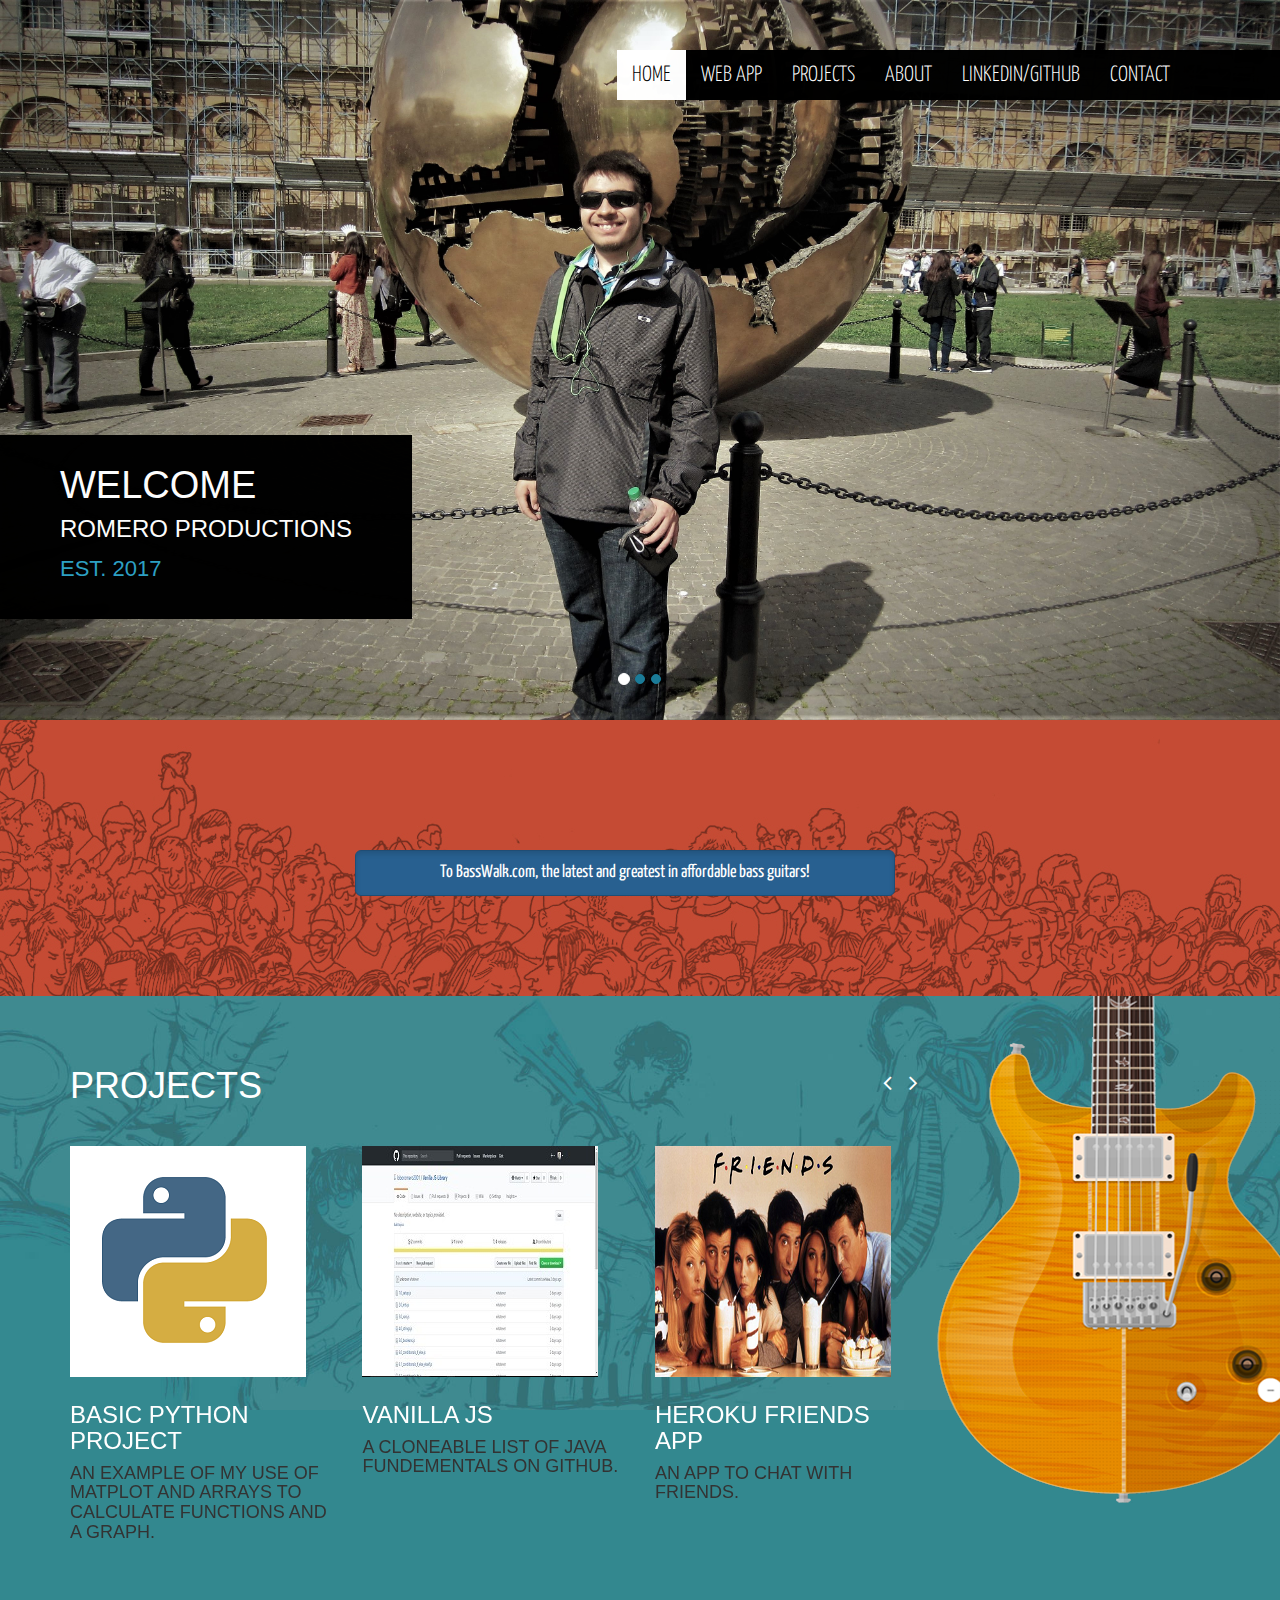
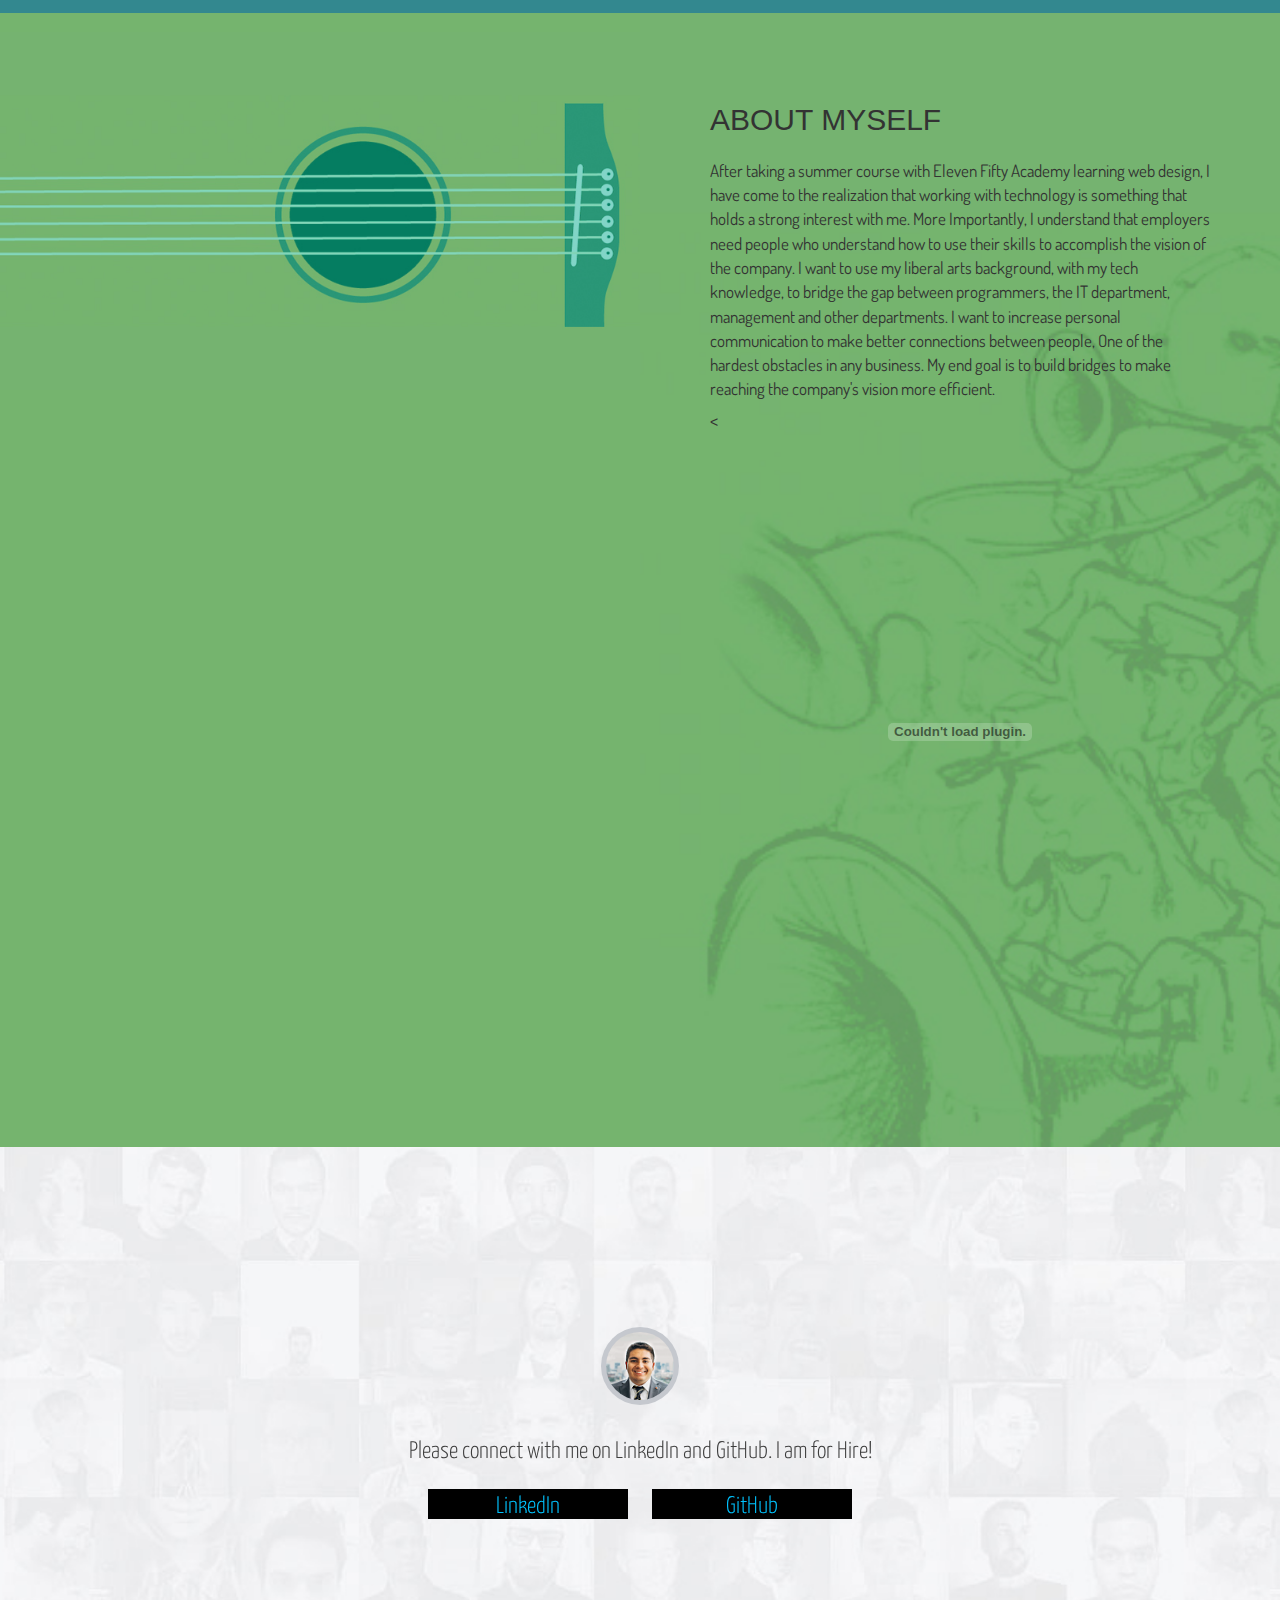
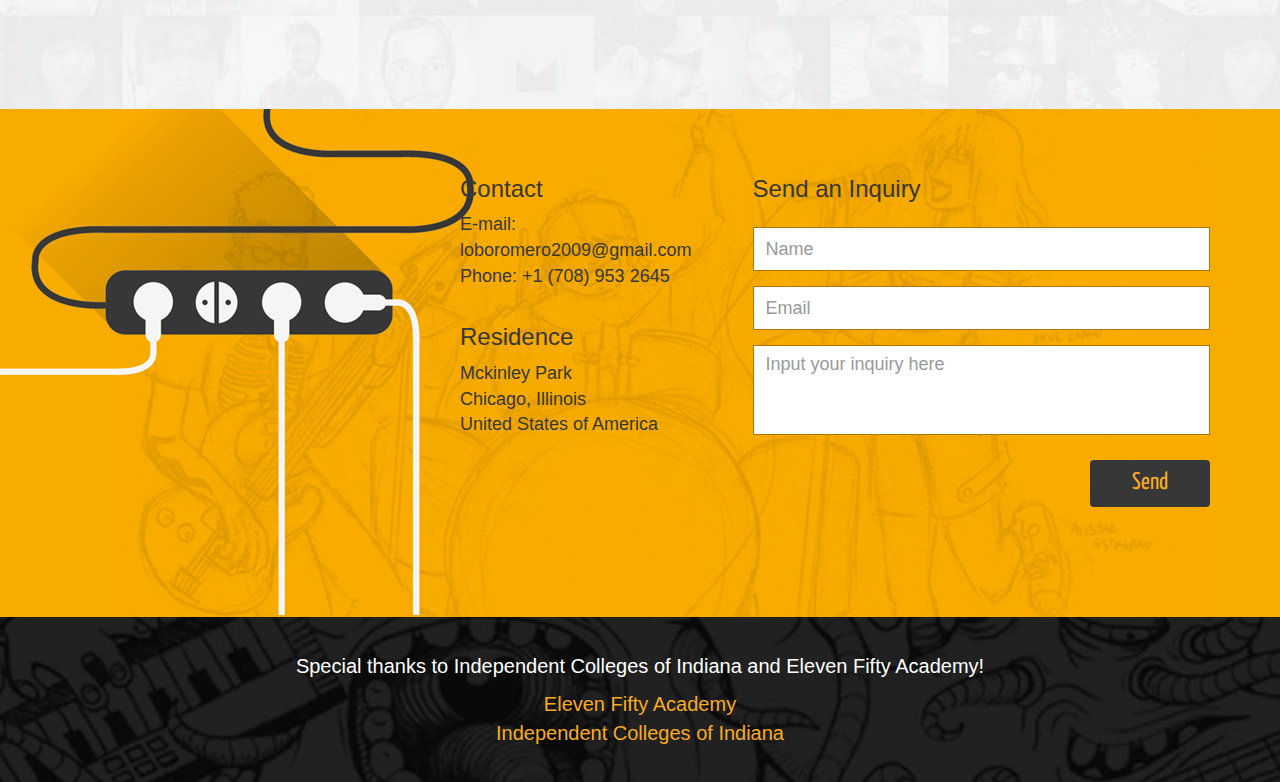
<file: index.html>
<!DOCTYPE html>
<html lang="en">
<head>
    <meta charset="utf-8">
    <meta name="viewport" content="width=device-width, initial-scale=1.0">
    <meta name="description" content="Portfolio">
    <meta name="author" content="Miguel Romero">
    <title>Romero Productions</title>
    <link href="css/bootstrap.min.css" rel="stylesheet">
    <link href="css/font-awesome.min.css" rel="stylesheet">
	<link href="css/main.css" rel="stylesheet">
	<link href="css/animate.css" rel="stylesheet">	
	<link href="css/responsive.css" rel="stylesheet">

<!-- 	<meta charset="utf-8">
	<meta name="viewport" content="width=device-width, initial-scale=1"> -->
	<!-- NOTE: Need these links for bootstrap https://www.bootstrapcdn.com/-->
	<!-- <link href="https://maxcdn.bootstrapcdn.com/bootstrap/3.3.6/css/bootstrap.min.css" rel="stylesheet" integrity="sha384-1q8mTJOASx8j1Au+a5WDVnPi2lkFfwwEAa8hDDdjZlpLegxhjVME1fgjWPGmkzs7" crossorigin="anonymous">
	<link rel="stylesheet" href="https://maxcdn.bootstrapcdn.com/bootstrap/3.3.6/css/bootstrap.min.css">
	<script src="https://ajax.googleapis.com/ajax/libs/jquery/1.12.0/jquery.min.js"></script>
	<script src="https://maxcdn.bootstrapcdn.com/bootstrap/3.3.6/js/bootstrap.min.js"></script> -->

	<link href="https://maxcdn.bootstrapcdn.com/bootstrap/3.3.6/css/bootstrap.min.css" rel="stylesheet" integrity="sha384-1q8mTJOASx8j1Au+a5WDVnPi2lkFfwwEAa8hDDdjZlpLegxhjVME1fgjWPGmkzs7" crossorigin="anonymous">
	<link rel="stylesheet" href="https://maxcdn.bootstrapcdn.com/bootstrap/3.3.6/css/bootstrap.min.css">
	<script src="https://ajax.googleapis.com/ajax/libs/jquery/1.12.0/jquery.min.js"></script>
	<script src="https://maxcdn.bootstrapcdn.com/bootstrap/3.3.6/js/bootstrap.min.js"></script>



    <!--[if lt IE 9]>
	    <script src="js/html5shiv.js"></script>
	    <script src="js/respond.min.js"></script>
    <![endif]-->       
    <link rel="shortcut icon" href="images/ico/favicon.ico">
    <link rel="apple-touch-icon-precomposed" sizes="144x144" href="images/ico/apple-touch-icon-144-precomposed.png">
    <link rel="apple-touch-icon-precomposed" sizes="114x114" href="images/ico/apple-touch-icon-114-precomposed.png">
    <link rel="apple-touch-icon-precomposed" sizes="72x72" href="images/ico/apple-touch-icon-72-precomposed.png">
    <link rel="apple-touch-icon-precomposed" href="images/ico/apple-touch-icon-57-precomposed.png">
    
</head><!--/head-->

<body>
	<header id="header" role="banner">		
		<div class="main-nav">
			<div class="container">
				<div class="header-top">
					<!-- <div class="pull-right social-icons">
						<a href="#"><i class="fa fa-LinkedIn"></i></a>
						<a href="#"><i class="fa fa-facebook"></i></a>
						<a href="#"><i class="fa fa-google-plus"></i></a>
						<a href="#"><i class="fa fa-soundCloud"></i></a>
					</div> -->
				</div>     
		        <div class="row">	        		
		            <div class="navbar-header">
		                <button type="button" class="navbar-toggle" data-toggle="collapse" data-target=".navbar-collapse">
		                    <span class="sr-only">Toggle navigation</span>
		                    <span class="icon-bar"></span>
		                    <span class="icon-bar"></span>
		                    <span class="icon-bar"></span>
		                </button>
		                <!-- <a class="navbar-brand" href="index.html">
		                	<img class="img-responsive" src="images/logo.png" alt="logo">
		                </a>    -->                 
		            </div>
		            <div class="collapse navbar-collapse">
		                <ul class="nav navbar-nav navbar-right">                 
		                    <li class="scroll active"><a href="#home">Home</a></li>
		                    <li class="scroll"><a href="#explore">Web App</a></li>                         
		                    <li class="scroll"><a href="#event">Projects</a></li>
		                    <li class="scroll"><a href="#about">About</a></li>                     
		                    <li class="no-scroll"><a href="#twitter">LinkedIn/GitHub</a></li>
		                    <!-- <li><a class="no-scroll" href="#" target="_blank">PURCHASE TICKETS</a></li> -->
		                    <li class="scroll"><a href="#contact">Contact</a></li>       
		                </ul>
		            </div>
		        </div>
	        </div>
        </div>                    
    </header>
    <!--/#header--> 

    <section id="home">	
		<div id="main-slider" class="carousel slide" data-ride="carousel">
			<ol class="carousel-indicators">
				<li data-target="#main-slider" data-slide-to="0" class="active"></li>
				<li data-target="#main-slider" data-slide-to="1"></li>
				<li data-target="#main-slider" data-slide-to="2"></li>
			</ol>
			<div class="carousel-inner">
				<div class="item active">
					<a href="https://en.wikipedia.org/wiki/St._Peter%27s_Basilica" target="_blank"><img class="img-responsive" src="images/slider/bg1.jpg" alt="slider"></a>						
					<div class="carousel-caption">
						<h2>Welcome</h2>
						<h4>Romero Productions</h4>
						<a href="#contact">Est. 2017</a>
					</div>
				</div>
				<div class="item">
					<a href="https://www.esmadrid.com/en/tourist-information/royal-palace" target="_blank"><img class="img-responsive" src="images/slider/bg2.jpg" alt="slider"></a>	
					<div class="carousel-caption">
						<h2>Welcome</h2>
						<h4>Romero Productions</h4>
						<a href="#contact">EST. 2017</a>
					</div>
				</div>
				<div class="item">
					<a href="https://en.wikipedia.org/wiki/Zaragoza" target="_blank"><img class="img-responsive" src="images/slider/bg3.jpg" alt="slider"></a>	
					<div class="carousel-caption">
						<h2>Welcome</h2>
						<h4>Romero Productions</h4>
						<a href="#contact" >EST. 2017</a>
					</div>
				</div>				
			</div>
		</div>    	
    </section>
	<!--/#home-->

	<section id="explore">
		<div class="container">
			<div class="row">
				<div class="watch">
					<!-- <img class="img-responsive" src="images/watch.png" alt=""> -->
				</div>				
				<!-- <div class="col-md-4 col-md-offset-2 col-sm-5">
					<h2>Web App Project</h2> -->
				</div>				
				<div class="col-sm-7 col-md-6" style="">					
				<a  class="web-app-button btn btn-primary active btn-lg btn-block btn-huge text-center" href="Store App/Store-App-Project.html" target="_blank">To BassWalk.com, the latest and greatest in affordable bass guitars!</a>

					<!-- <ul id="countdown">
						<li>					
							<span class="days time-font">00</span>
							<p>days </p>
						</li>
						<li>
							<span class="hours time-font">00</span>
							<p class="">hours </p>
						</li>
						<li>
							<span class="minutes time-font">00</span>
							<p class="">minutes</p>
						</li>
						<li>
							<span class="seconds time-font">00</span>
							<p class="">seconds</p>
						</li>				
					</ul> -->
				</div>
			</div>
			<!-- <div class="cart">
				<a href="#"><i class="fa fa-shopping-cart"></i> <span>Purchase Tickets</span></a>
			</div> -->
		</div>
	</section><!--/#explore-->

	<section id="event">
		<div class="container">
			<div class="row">
				<div class="col-sm-12 col-md-9">
					<div id="event-carousel" class="carousel slide" data-interval="false">
						<h2 class="heading">Projects</h2>
						<a class="even-control-left" href="#event-carousel" data-slide="prev"><i class="fa fa-angle-left"></i></a>
						<a class="even-control-right" href="#event-carousel" data-slide="next"><i class="fa fa-angle-right"></i></a>
						<div class="carousel-inner">
							<div class="item active">
								<div class="row">
									<div class="col-sm-4">
										<div class="single-event">
											<a href="https://repl.it/JGgd" target="_blank"><img class="img-responsive" src="images/event/event1.jpg""></a>
											<h4>Basic Python Project</h4>
											<h5>An example of my use of matplot and arrays to calculate functions and a graph.</h5>
										</div>
									</div>
									<div class="col-sm-4">
										<div class="single-event">
											<a href="https://github.com/loboromero2001/Vanilla-JS-Library" target="_blank"><img class="img-responsive" src="images/event/event2.JPG" alt="event-image"></a>
											<h4>Vanilla JS</h4>
											<h5>A cloneable list of Java fundementals on GitHub.</h5>
										</div>
									</div>
									<div class="col-sm-4">
										<div class="single-event">
											<a href="https://nameless-plateau-94522.herokuapp.com/" target="_blank"><img class="img-responsive" src="images/event/event3.jpg" alt="event-image"></a>
											<h4>Heroku Friends App</h4>
											<h5>An app to chat with friends.</h5>
										</div>
									</div>
								</div>
							</div>
							<div class="item">
								<div class="row">
									<div class="col-sm-4">
										<div class="single-event">
											<a href="https://codepen.io/loboromero2001/full/zzvgJN/" target="_blank"><img class="img-responsive" src="images/event/event4.JPG" alt="event-image"></a>
											<h4>Guessing Game</h4>
											<h5>Use of HTML, CSS, and JS to create a number guessing game.</h5>
										</div>
									</div>
									<div class="col-sm-4">
										<div class="single-event">
											<a href="https://codepen.io/loboromero2001/full/bRdWde/" target="_blank"><img class="img-responsive" src="images/event/event5.JPG" alt="event-image"></a>
											<h4>CSS Creature</h4>
											<h5>Creativity using CSS and HTML.</h5>
										</div>
									</div>
									<div class="col-sm-4">
										<div class="single-event">
											<a href="https://repl.it/JISo/1" target="_blank"><img class="img-responsive" src="images/event/event6.jpg" alt="event-image"></a>
											<h4>Star Wars Quiz</h4>
											<h5>Another Python project I made with a series of if statements.</h5>
										</div>
									</div>
								</div>
							</div>
						</div>
					</div>
				</div>
				<div class="guitar">
					<img class="img-responsive" src="images/guitar.png" alt="guitar">
				</div>
			</div>			
		</div>
	</section><!--/#event-->

	<section id="about">
		<div class="guitar2">				
			<img class="img-responsive" src="images/guitar2.jpg" alt="guitar">
		</div>
		<div class="about-content">					
					<h2>About Myself</h2>
					<p>		    After taking a summer course with Eleven Fifty Academy learning web design, I have come to the realization that working with technology is something that holds a strong interest with me. More Importantly, I understand that employers need people who understand how to use their skills to accomplish the vision of the company. I want to use my liberal arts background, with my tech knowledge, to bridge the gap between programmers, the IT department, management and other departments. I want to increase personal communication to make better connections between people, One of the hardest obstacles in any business.
					My end goal is to build bridges to make reaching the company's vision more efficient.
</p>
					<<!-- a href="#" class="btn btn-primary">View Date & Place <i class="fa fa-angle-right"></i></a> -->
					<object type="application/pdf" data="images/Miguel-Romero-Resume-SM.pdf" " width="500px" height="600px"></object>
				
		</div>
	</section><!--/#about-->
	
	<section id="twitter">
		<div id="twitter-feed" class="carousel slide" data-interval="false">
			<div class="twit">
				<!-- <img class="img-responsive" src="images/twit.png" alt="twit"> -->
			</div>
			<div class="row">
				<div class="col-sm-6 col-sm-offset-3">
					<div class="text-center carousel-inner center-block">
						<div class="item active">
							<img src="images/twitter/twitter1.png" alt="">
							<p>Please connect with me on LinkedIn and GitHub. I am for Hire!</p>
							<a href="https://www.linkedin.com/in/miguel-romero-2bb741a5" target="_blank"><button id="LinkedInButton">LinkedIn</button></a>
							<a href="https://github.com/loboromero2001" target="_blank"><button id="LinkedInButton">GitHub</button></a>
						</div>
						<!-- <div class="item">
							<img src="images/twitter/twitter2.png" alt="">
							<p>In hac habitasse platea dictumst. Nam pulvinar, odio sed rhoncus suscipit </p>
							<a href="#">https://t.co/yY7s1IfrAb 2 days ago</a>
						</div>
						<div class="item">
							<img src="images/twitter/twitter3.png" alt="">
							<p>In hac habitasse platea dictumst. Nam pulvinar, odio sed rhoncus suscipit </p>
							<a href="#">https://t.co/yY7s1IfrAb 2 days ago</a>
						</div> -->
					</div>
					<!-- <a class="twitter-control-left" href="#twitter-feed" data-slide="prev"><i class="fa fa-angle-left"></i></a>
					<a class="twitter-control-right" href="#twitter-feed" data-slide="next"><i class="fa fa-angle-right"></i></a> -->
				</div>
			</div>
		</div>		
	</section><!--/#twitter-feed-->
	
	<!-- <section id="sponsor">
		<div id="sponsor-carousel" class="carousel slide" data-interval="false">
			<div class="container">
				<div class="row">
					<div class="col-sm-10">
						<h2>Sponsors</h2>			
						<a class="sponsor-control-left" href="#sponsor-carousel" data-slide="prev"><i class="fa fa-angle-left"></i></a>
						<a class="sponsor-control-right" href="#sponsor-carousel" data-slide="next"><i class="fa fa-angle-right"></i></a>
						<div class="carousel-inner">
							<div class="item active">
								<ul>
									<li><a href="#"><img class="img-responsive" src="images/sponsor/sponsor1.png" alt=""></a></li>
									<li><a href="#"><img class="img-responsive" src="images/sponsor/sponsor2.png" alt=""></a></li>
									<li><a href="#"><img class="img-responsive" src="images/sponsor/sponsor3.png" alt=""></a></li>
									<li><a href="#"><img class="img-responsive" src="images/sponsor/sponsor4.png" alt=""></a></li>
									<li><a href="#"><img class="img-responsive" src="images/sponsor/sponsor5.png" alt=""></a></li>
									<li><a href="#"><img class="img-responsive" src="images/sponsor/sponsor6.png" alt=""></a></li>
								</ul>
							</div>
							<div class="item">
								<ul>
									<li><a href="#"><img class="img-responsive" src="images/sponsor/sponsor6.png" alt=""></a></li>
									<li><a href="#"><img class="img-responsive" src="images/sponsor/sponsor5.png" alt=""></a></li>
									<li><a href="#"><img class="img-responsive" src="images/sponsor/sponsor4.png" alt=""></a></li>
									<li><a href="#"><img class="img-responsive" src="images/sponsor/sponsor3.png" alt=""></a></li>
									<li><a href="#"><img class="img-responsive" src="images/sponsor/sponsor2.png" alt=""></a></li>
									<li><a href="#"><img class="img-responsive" src="images/sponsor/sponsor1.png" alt=""></a></li>
								</ul>
							</div>
						</div>
					</div>
				</div>				
			</div> -->
			<div class="light">
				<!-- <img class="img-responsive" src="images/light.png" alt=""> -->
			</div>
		</div>
	</section><!--/#sponsor-->

	<section id="contact">
		<!-- <div id="map">
			<div id="gmap-wrap">
	 			<div id="gmap"> 				
	 			</div> -->	 			
	    	</div>
		</div><!--/#map-->
		<div class="contact-section">
			<div class="ear-piece">
				<img class="img-responsive" src="images/ear-piece.png" alt="">
			</div>
			<div class="container">
				<div class="row">
					<div class="col-sm-3 col-sm-offset-4">
						<div class="contact-text">
							<h3>Contact</h3>
							<address>
								E-mail: loboromero2009@gmail.com<br>
								Phone: +1 (708) 953 2645<br>
							</address>
						</div>
						<div class="contact-address">
							<h3>Residence</h3>
							<address>
								Mckinley Park<br>
								Chicago, Illinois<br>
								United States of America
							</address>
						</div>
					</div>
					<div class="col-sm-5">
						<div id="contact-section">
							<h3>Send an Inquiry</h3>
					    	<div class="status alert alert-success" style="display: none;"></div>
					    	<form id="main-contact-form" class="contact-form" name="contact-form" method="post" action="https://formspree.io/loboromero2009@gmail.com">
					            <div class="form-group">
					                <input type="text" name="name" class="form-control" required="required" placeholder="Name">
					            </div>
					            <div class="form-group">
					                <input type="email" name="email" class="form-control" required="required" placeholder="Email">
					            </div>
					            <div class="form-group">
					                <textarea name="message" id="message" required="required" class="form-control" rows="4" placeholder="Input your inquiry here"></textarea>
					            </div>                        
					            <div class="form-group">
					                <button type="submit" class="btn btn-primary pull-right">Send</button>
					            </div>
					        </form>	       
					    </div>
					</div>
				</div>
			</div>
		</div>		
	</section>
    <!--/#contact-->

    <footer id="footer">
        <div class="container">
            <div class="text-center">
                <p>Special thanks to Independent Colleges of Indiana and Eleven Fifty Academy!</p>
                <a target="_blank" href="https://www.elevenfifty.org/">Eleven Fifty Academy</a><br><a target="_blank" href="https://www.icindiana.org/">Independent Colleges of Indiana</a><br>                
            </div>
        </div>
    </footer>
    <!--/#footer-->
  
    <script type="text/javascript" src="js/jquery.js"></script>
    <script type="text/javascript" src="js/bootstrap.min.js"></script>
	<script type="text/javascript" src="https://maps.google.com/maps/api/js?sensor=true"></script>
  	<script type="text/javascript" src="js/gmaps.js"></script>
	<script type="text/javascript" src="js/smoothscroll.js"></script>
    <script type="text/javascript" src="js/jquery.parallax.js"></script>
    <script type="text/javascript" src="js/coundown-timer.js"></script>
    <script type="text/javascript" src="js/jquery.scrollTo.js"></script>
    <script type="text/javascript" src="js/jquery.nav.js"></script>
    <script type="text/javascript" src="js/main.js"></script>  
</body>
</html>

<!--__________________________________
To update the live website use  
git add .
git commit -m “‘what I changed’” 
git push 
___________________________________
-->
</file>
<file: css/main.css>
@import url(http://fonts.googleapis.com/css?family=Dosis:400,200,300,500,600,700,800);
@import url(http://fonts.googleapis.com/css?family=Yanone+Kaffeesatz:400,300,200,700);


/*************************
*******Typography******
**************************/

body {
  font-family: 'Dosis', sans-serif;
  font-size: 17px;
  color: #fff
}


.btn {
  border-radius: 0;
  font-family: 'Yanone Kaffeesatz','sans-serif';
  font-size: 20px;
  padding: 9px 23px;
}

a {
  -webkit-transition: 300ms;
  -moz-transition: 300ms;
  -o-transition: 300ms;
  transition: 300ms;
}

a:focus, 
a:hover {
  text-decoration: none;
  outline: none
}

h1, h2, h3, h4, h5, h6 {
  font-family: 'Yanone Kaffeesatz', 'sans-serif';
  font-weight: 300;
  text-transform: uppercase;
}

h2 {
  font-size: 36px
}

.navbar-toggle {
  margin-top: 12px
}

.navbar-toggle .icon-bar {
  background-color: #fff;
}

.navbar-toggle, 
.navbar-toggle:focus {
  border:1px solid #fff;
  outline: none;
}


/*************************
*******Header CSS******
**************************/

.header-top {
  display: block;
  overflow: hidden;
  padding: 25px;
}

.main-nav {
  position: absolute;
  width: 100%;
  z-index: 999;
}

.main-nav 
.container {
  width: 100%
}

.social-icons a {
  font-size: 18px;
  color: #fff;
  padding-left:20px;  
}

/*.social-icons .fa-facebook:hover {
  color: #3B5997
}

.social-icons .fa-twitter:hover {
  color:#29C5F6
}

.social-icons .fa-google-plus:hover {
  color:#D13D2F
}

.social-icons .fa-soundCloud:hover{
  color: #ec5538
}
*/
.navbar-brand {
  background-color: #000000;
  height: 90px;
  margin-bottom: 20px;
  position: relative;
  width: 297px;
}

.navbar-brand img {
  position: absolute;
  top: -35px;
}

.navbar-right {
  background-color: #000000;
  padding:0 95px 0 0;
  opacity: .99
}

.navbar-right li a {
  padding: 35px 21px;
  font-size: 22px;
  color: #fff;
  text-transform: uppercase;
  font-family: 'Yanone Kaffeesatz', 'sans-serif';
  font-weight: 300;
}

.navbar-right li a:hover, 
.navbar-right li a:focus,  
.navbar-right .active a {
  background-color: #fff;
  color: #000000
}


.fixed-menu {
  background-color: #000000;
  position: fixed;
  top: 0;
}

.fixed-menu .navbar-right {
  padding: 0;
}


.fixed-menu .navbar-right li a {
  font-size: 18px;
  padding: 20px 25px;
  text-shadow:inherit;
}

.fixed-menu .navbar-brand {
  height: 60px;
  margin-top: 0;
  padding: 0;
  margin-bottom: 0;
  width: 125px;
}

.fixed-menu .navbar-brand img {
  height:60px;
  top: 0;
}

.fixed-menu .header-top {
  display: none;
}



/*************************
*******Home CSS******
**************************/

#home {
  position: relative;
  overflow: hidden;
}

#main-slider img {
  width: 100%
}

#main-slider 
.carousel-caption {
  background: none repeat scroll 0 0 #000000;
  bottom: 14%;
  float: left;
  left: 0;
  opacity: 0.99;
  padding:10px 60px 35px;
  right: inherit;
  text-transform: uppercase;
  color: #fff;
  text-align: left;
}


#main-slider 
.carousel-caption h2 {  
  font-size: 38px;
 
}

#main-slider 
.carousel-caption h4 {
  font-size: 24px;
}

#main-slider 
.carousel-caption a {
  font-size: 22px;
  color: #2da1c5
}

#main-slider 
.carousel-caption a:hover {
  color: #2588a6
}

#main-slider 
.carousel-caption a:hover i {
  margin-left: 35px
}

#main-slider 
.carousel-caption a i {
  margin-left: 15px;
  -webkit-transition: all 0.3s ease-in-out;
  -moz-transition: all 0.3s ease-in-out;
  -ms-transition: all 0.3s ease-in-out;
  -o-transition: all 0.3s ease-in-out;
  transition: all 0.3s ease-in-out;
}

#main-slider 
.carousel-indicators li {
  background-color:#1B7B98;
  border: 1px solid #1B7B98;
}

#main-slider 
.carousel-indicators li.active {
  background-color:#fff;
  border: 1px solid #fff;
}

/*************************
*******Explore CSS******
**************************/

#explore {
  background-color: #000;
  background-image: url("../images/event-bg.jpg");
  background-position: center bottom;
  /*background-size: contain;*/
  background-repeat:no-repeat;
  position: relative;
  overflow: hidden;
  padding: 130px 0 100px;
}

.watch {
  position: absolute;
  left: 0;
  top: 7%;
}

#explore h2 {
  font-size: 42px;
  text-transform: uppercase;
  text-align: center;
}

#countdown {
  display: block;
  overflow: hidden;
  text-align: center;
  padding: 0
}

#countdown li {
  list-style: none;
  display:inline-block;
  margin-right: 40px;
  text-align: center;
  text-transform: uppercase;
  font-size: 18px;
  position: relative;
}

#countdown li:last-child {
  margin-right: 0
}

#countdown li span {
  display: block;
  font-size: 40px;
  font-weight: 700;
  height: 82px;
  line-height: 79px;
  width: 75px;
  border-radius: 10px;
  border-right: 1px solid #9e3e2e;
  border-bottom: 1px solid #9e3e2e;
}

#countdown li .days {
  background-color: #45b29d;
  border-top: 1px solid #6ac1b1;
  border-left: 1px solid #6ac1b1;
}

#countdown li .hours {
  background-color: #efc94c; 
  border-top: 1px solid #f2d470;
  border-left: 1px solid #f2d470;
}

#countdown li .minutes {
  background-color: #e27a3f;
  border-top: 1px solid #e89565;
  border-left: 1px solid #e89565;
}

#countdown li .seconds {
  background-color: #df5a49;
  border-top: 1px solid #e57b6d;
  border-left: 1px solid #e57b6d;
}

#countdown li:before {
  background-color: #FFFFFF;
  content: "";
  height: 11px;
  left: 0;
  position: absolute;
  top: 36px;
  width: 1px;
}

#countdown li:after {
  background-color: #FFFFFF;
  content: "";
  height: 11px;
  right:0;
  position: absolute;
  top: 36px;
  width: 1px;
}

.cart {
  background-color: #b34534;  
  position: absolute;
  right:-200px;
  top: 37%;
  width:252px;
   -webkit-transition: all 0.7s ease-in-out;
  -moz-transition: all 0.7s ease-in-out;
  -ms-transition: all 0.7s ease-in-out;
  -o-transition: all 0.7s ease-in-out;
  transition: all 0.7s ease-in-out;
}

.cart:hover {
  right:0;
}


.cart a {
  color: #FFFFFF;
  display: block;
  font-size: 24px;
  text-transform: uppercase;
}

.cart a i {
  font-size: 30px;  
  padding: 20px 12px;
  background-color: #A64030; 
  margin-right: 3px;
}

 

 /*************************
*******Event CSS******
**************************/
#event {
  background-color: #33888F;
  background-image: url("../images/performar-bg.jpg");
  background-position: 50% 0;
  background-size: contain;
  position: relative;
  background-repeat: no-repeat;
}

.guitar {
  position: absolute;
  right:0;
  top: 0
}


#event h2 {
  color: #FFFFFF;
  font-size: 36px;
  font-weight: 300;
  margin-bottom: 40px;
  margin-top: 70px;
  text-transform: uppercase;
}

.single-event {
  margin-bottom: 70px;
}

.single-event h4 {
  color: #FFFFFF;
  font-size: 24px;
  font-weight: 300;
  line-height: 26px;
  margin-top: 25px;
  text-transform: uppercase;
}


.single-event h5 {
  font-size: 18px;
  font-weight: 100;
  display: block;
}

#event-carousel {
  position: relative;
}

.even-control-left, 
.even-control-right {
  position: absolute;
  font-size: 24px;
  color: #fff;
  top: 0;
}

.even-control-left {
  right: 3%
} 

.even-control-right {
  right: 0;
}


/*************************
*******About CSS**********
**************************/

#about {
  background-color: #75B46E;  
  position: relative;  
  width: 100%;
  display: flex;
}

.guitar2 {
  top: 0;
  width: 50%;
}

.guitar2 img {
  padding-top: 3%;
}

.about-content {
  width: 50%;
   background-image: url("../images/about-bg.jpg");
  background-position: left bottom;
  background-repeat: no-repeat;
  background-size: cover;
  padding: 70px 70px 110px;
}


#about h2 {
  margin-bottom: 23px;
}

.about-content p {
  font-size: 17px;
  font-family: 'Dosis',sans-serif;
}

#about .btn-primary {
  background-color: #137c61;
  color: #fff;
  text-transform: capitalize;
  border: none;
  margin-top: 28px;
}

#about .btn-primary:hover {
  background-color: #126d55
}



/*************************
******Twitter CSS****
**************************/

#twitter {
  background-color: #ecedef;
  background-image: url("../images/twitter-bg.jpg");
  background-position: center bottom;
  background-size: cover;
  background-repeat:no-repeat;
  position: relative;
  padding: 180px 0 180px;
  overflow: hidden;
}

.twit {
  position: absolute;
  left: 0;
  top:-42%;
}

#twitter-feed .item {
  text-align: center;
}

#twitter-feed .item img {
  display: inline-block;
  width: 78px;
  height: 78px;
  border-radius: 50%;
  background-color: #c5c8ce;
  padding: 5px;
  margin-bottom: 30px;
}

#twitter-feed .item a, 
#twitter-feed .item p { 
  font-size: 24px;
  font-weight: 300;
  font-family: 'Yanone Kaffeesatz','sans-serif';
}

#twitter-feed .item p {
  color: #3D3D3D;
}

#twitter-feed .item a {
  color:#00c3ff;
}

.twitter-control-left, 
.twitter-control-right {
  position: absolute;
  color: #00c3ff;
  top: 59%;
  font-size: 24px
}

.twitter-control-left {
  left: 0;
}

.twitter-control-right {
  right:0;
} 



/*************************
******Sponsor CSS****
**************************/

#sponsor {
  background-color: #1881a2;
  background-image: url("../images/sponsor-bg.jpg");
  background-position:50% 0;
  background-size: cover;
  background-repeat:no-repeat;
  position: relative;
}

.light {
  position: absolute;
  right: 0;
  bottom: 0;
}

#sponsor .col-sm-10 {
  z-index: 10;
}

#sponsor h2 {
  margin-top: 90px;
  margin-bottom: 40px;
}

#sponsor .item ul {
  font-size: 0;
  padding: 0;
}


#sponsor .item ul li {
  display: inline-block;
  list-style: none;
  width: 33.33%;
  margin-bottom: 75px;
}

#sponsor .item ul li:last-child {
  margin-right: 0
}

.sponsor-control-left, 
.sponsor-control-right {
  color: #FFFFFF;
  font-size: 24px;
  position: absolute;
  top: 20%;
}

.sponsor-control-left {
  right: 12%
}

.sponsor-control-right {
  right: 10%
}


/*************************
******Map CSS****
**************************/
#map {
  position: relative;
}

#gmap {
  height:450px;  
}


/*************************
******Contact CSS****
**************************/

.contact-section {
  background-color: #F8AC00;
  background-image: url("../images/contact-bg.jpg");
  background-position:60% 0;
  background-size:contain;
  background-repeat:no-repeat;  
  position: relative;
}

.ear-piece {
  position: absolute;
  left: 0;
  top: 0;
}

#contact .container {
  padding-top:47px;
}

#contact h3 {
  text-transform:inherit;
  color: #373737; 
}

#contact-section h3 {  
  margin-bottom: 25px
}

#contact address {
  font-size: 18px;  
  color: #373737; 
}

.contact-text {
  margin-bottom: 35px;
  display: block;
}


#contact-section .form-control {
  border-color: #ae750d;
  box-shadow:none;
  outline: 0 none;
  border-radius: 0;
  color: #797979;
  font-size: 18px;
}

#contact-section .form-control:focus {
  border-color: #ae750d;
}

#contact-section input {  
  height: 44px;
}

#contact-section textarea {
  height: 90px;
  resize:none;
}

#contact-section .btn-primary {
  background-color: #373737;
  color: #f7ab24;
  border: none;
  font-size: 24px;
  padding: 6px 42px;
  margin-bottom: 110px;
  margin-top: 10px
}

#contact-section .btn-primary:hover {
  background-color: #212020;
  color: #fff
}



/*************************
******Footer CSS****
**************************/

#footer {
  background-color: #212121;
  background-image: url("../images/footer-bg.jpg");
  background-position: center bottom;
  background-repeat: no-repeat;
  background-size: cover;
  color: #FFFFFF;
  font-size: 20px;
  padding: 35px 0;
}

#footer a {
  color:#f7ab24
}

#footer a:hover {
  color:#1B7B98
}


#storeApp{
  margin: 10px;
  width: 200px;
  height: 30px;
  background-color: #AAAAAA;
  border: none;
}
#LinkedInButton{
  margin: 10px;
  width: 200px;
  height: 30px;
  background-color: #000000;
  border: none;
}
.web-app-button{
  margin-left: 270px;
}
.BassWalkText{
  margin-left: 300px;
}
</file>
<file: css/responsive.css>
/* lg */ 
@media (min-width: 1200px) {
  
}

/* md */
@media (min-width: 992px) and (max-width: 1199px) {

  .navbar-right {
    padding: 0 30px 0 0;
  }

  .navbar-right li a {
    padding: 35px 15px;
  }

  .fixed-menu .container {
    width: 100%;
  }

  .fixed-menu .navbar-right {
    padding-right: 30px;
  }

  .fixed-menu .navbar-right li a {
    padding: 20px;
  }

  
  #countdown li {
    margin-right: 30px;
  }

  .guitar {
    right:0;
  }

  .guitar2 {
    height: 100%
  }

    .guitar2 img {
      padding-top: 20%;
    }

  .ear-piece {
    left: -15%;
  }

  #event .col-md-9 {
    z-index: 10;
  }


}

/* sm */
@media (min-width: 768px) and (max-width: 991px) {

  .navbar-brand {
    width: 215px;
    height: 60px;
  }

  .navbar-right {
    padding: 0;
  }

  .navbar-right li a {
    padding:20px 11px;
    font-size: 17px;
  }

  .fixed-menu .container {
    width: 100%;
  }

  .fixed-menu .navbar-right {
    padding-right: 30px;
  }

  .fixed-menu .navbar-right li a {
    padding: 20px 15px;
    font-size: 17px;
  }
 
 #countdown li {
  margin-right: 15px;
 }

  .sponsor-control-left {
    right:8%;
  }

  .sponsor-control-right {
    right: 5%;
  }

  .guitar, .ear-piece, .light {
    display: none;
  }

  .watch {
    left: -8%
  }

  .guitar2 {
    height: 100%;
  }

  .guitar2 img {
    padding-top:38%;
  }

  .twit {
    left: -5%;
  }


}

/* xs */
@media (max-width: 767px) {

  .main-nav .container {
    display: none;
  }
  
  .fixed-menu .container {
    display: block;
  }

   .fixed-menu .container {
    width: 100%;
  }

  .navbar-brand {
    width: inherit;
  }

  .fixed-menu .navbar-right li a {
    padding: 7px 25px;
  }

  #home {
    margin-top: 10%;
  }

  #main-slider .carousel-caption {
    bottom: 17%;
    padding: 10px;
    line-height: 0;
  }

  #main-slider .carousel-caption h2 {
    font-size: 20px;
    margin-top: 3px;
  }

  #main-slider .carousel-caption h4 {
    font-size: 16px;
  }

  #main-slider .carousel-caption a {
    font-size: 14px;
    color: #2da1c5;
  }

  #explore {
    background-size:cover;
  }

  #explore h2 {
    float: inherit;
    font-size: 30px;
    margin-bottom: 30px;
  }  

  #countdown li {
    font-size: 14px;
    margin-right:35px;
    width:inherit;
  }

  #countdown li span {
    font-size: 24px;
    height: 60px;
    line-height: 60px;
    width: 60px;
  }

  #countdown li:before, 
  #countdown li:after {
    top:25px;
  }

  .cart a {
    font-size: 18px;
  }

  .cart a i {
    font-size: 20px;
    padding:15px;
  }

   /*event */
  .single-event {
    margin-bottom: 40px;
  }


  #event h2, 
  #about h2, 
  #sponsor h2 {
    font-size: 30px;
  }

  .twitter-control-left, 
  .twitter-control-right {
    top: inherit;
    bottom: -40px;
  }

  .twitter-control-left {
    left: 46%;
  }

  .twitter-control-right {
    right: 46%;
  }

  #sponsor {
    background-position: right 0 bottom 0;
  }

  .sponsor-control-left, 
  .sponsor-control-right {
    top:0;
  }

  .sponsor-control-left {
    right: 10%;
  }

  .sponsor-control-right {
    right: 5%;
  }

  #sponsor .item ul li {
    width: 30%;
    margin-right:3%
  }

  #sponsor .item ul li:last-child {
    margin-right: 0;
   }


  #footer {
    font-size: 16px;
  }

  .watch, .guitar, .guitar2, .twit, .light, .ear-piece {
    display: none;
  }

  .contact-section {
    background-position: left 0 bottom 0;
    background-size: cover;
  }

  .about-content {
    width: 100%;    
    padding: 70px 25px 110px;
  }

}

/* XS Portrait */
@media (max-width: 479px) {

  .main-nav .container {
    display: none;
  }

  .fixed-menu .container {
    display: block;
  }

  .fixed-menu .navbar-right li a {
    padding: 10px 25px;
  }

  /* Home */

  #home {
    margin-top: 18%;
  }

  .fixed-menu .container {
    width: 100%;
  }

  .navbar-brand {
    width: inherit;
  }


  #main-slider .carousel-caption {
    bottom: 17%;
    padding: 10px;
    line-height: 0;
  }

  #main-slider .carousel-caption h2 {
    font-size: 18px;
    margin-top: 3px;
  }

  #main-slider .carousel-caption h4 {
    font-size: 14px;
  }

  #main-slider .carousel-caption a {
    font-size: 12px;
    color: #2da1c5;
  }

  .carousel-indicators {
    bottom: 0;
  }

  /* Explore */
  #explore {
    background-size:cover;
  }

  #explore h2 {
    float: inherit;
    font-size: 30px;
    margin-bottom: 30px;
  }  

  #countdown li {
    font-size: 14px;
    margin-right: 15px;
    width: 45px;
  }

  #countdown li span {
    font-size: 20px;
    height: 45px;
    line-height: 45px;
    width: 45px;
  }

  #countdown li:before, 
  #countdown li:after {
    top: 18px
  }

  .cart {
    right:-209px;
  }

  .cart a {
    font-size: 18px;
  }

  .cart a i {
    font-size: 20px;
    padding:12px;
  }

    /*event */
  .single-event {
    margin-bottom: 40px;
  }

  .about-content {
    width: 100%;    
    padding: 70px 30px 110px;
  }

  #event h2, 
  #about h2, 
  #sponsor h2 {
    font-size: 30px;
  }

  .about-content p, 
  #twitter-feed .item a, 
  #twitter-feed .item p {
    font-size: 15px;
  }

  .twitter-control-left, 
  .twitter-control-right {
    top: inherit;
    bottom: -40px;
  }

  .twitter-control-left {
    left: 46%;
  }

  .twitter-control-right {
    right: 46%;
  }

  #sponsor {
    background-position: right 0 bottom;
  }

  .sponsor-control-left, 
  .sponsor-control-right {
    top: 0;
  }

  .sponsor-control-left {
    right: 10%;
  }

  .sponsor-control-right {
    right: 5%;
  }

  #sponsor .item ul li {
    width: 45%;
    margin-right: 5%
  }

  #sponsor .item ul li:last-child {
    margin-right: 0;
   }
 
  #footer {
    font-size: 14px;
  }

  .watch, .guitar, .guitar2, .twit, .light, .ear-piece {
    display: none;
  }

  .contact-section {
    background-position: left 0 bottom 0;
    background-size: cover;
  }

}
</file>
